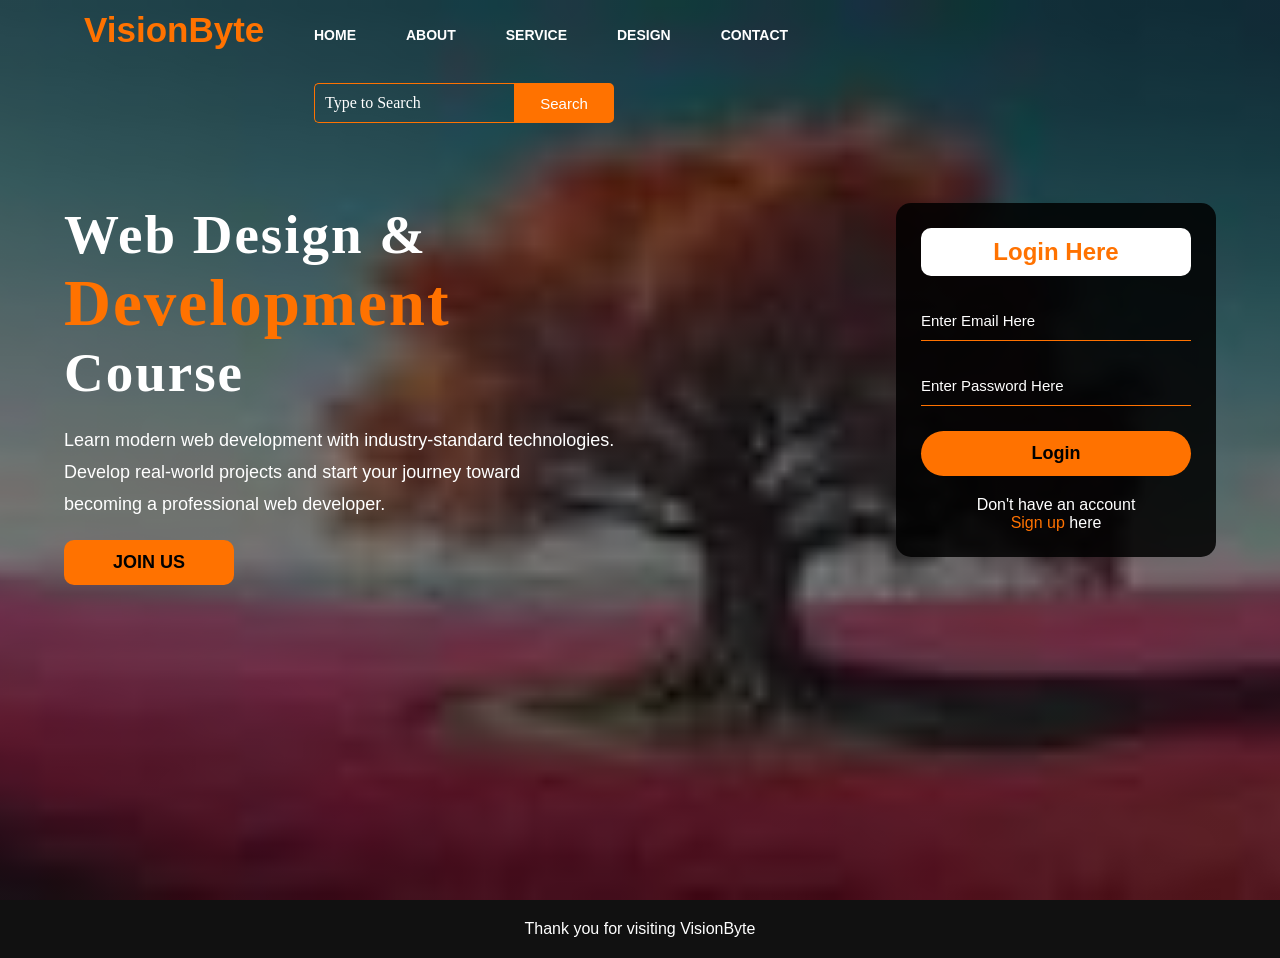
<file: task-1/index.html>
<!DOCTYPE html>
<html lang="en">
<head>
    <title>VisionByte-Web Development</title>
    <link rel="stylesheet" href="style.css">
</head>
<body>
    <div class="main">
        <header class="navbar">
            <div class="icon">
                <h2 class="logo">VisionByte</h2>
            </div>
            <nav class="menu">
                <ul>
                    <li><a href="#">HOME</a></li>
                    <li><a href="#">ABOUT</a></li>
                    <li><a href="#">SERVICE</a></li>
                    <li><a href="#">DESIGN</a></li>
                    <li><a href="#">CONTACT</a></li>
                </ul>
            </nav>
            <div class="search">
                <input class="srch" type="search" placeholder="Type to Search">
                <a href="#"><button class="btn">Search</button></a>
            </div>
            </header>
            <div class="content">
                 <section class="hero-content">
                    <h1>Web Design & <br>
                        <span>Development</span><br>
                        Course
                    </h1>
                    <p class="par"> 
                        Learn modern web development with industry-standard technologies.<br>
                        Develop real-world projects and start your journey toward <br>
                         becoming a professional web developer.
                    </p>
                    <button class="cn">
                        <a href="#">JOIN US</a>
                    </button>
                </section>
                <section class="form">
                    <h2>Login Here</h2>
                    <input type="email" placeholder="Enter Email Here">
                    <input type="password" placeholder="Enter Password Here">
                    <button class="btnn">
                        <a href="#">Login</a>
                    </button>
                    <p class="link">
                        Don't have an account<br>
                        <a href="#">Sign up</a> here
                    </p>
                </section>
            </div>
    </div>
    <footer>
        <p>Thank you for visiting VisionByte</p>
    </footer>
</body>
</html>
</file>
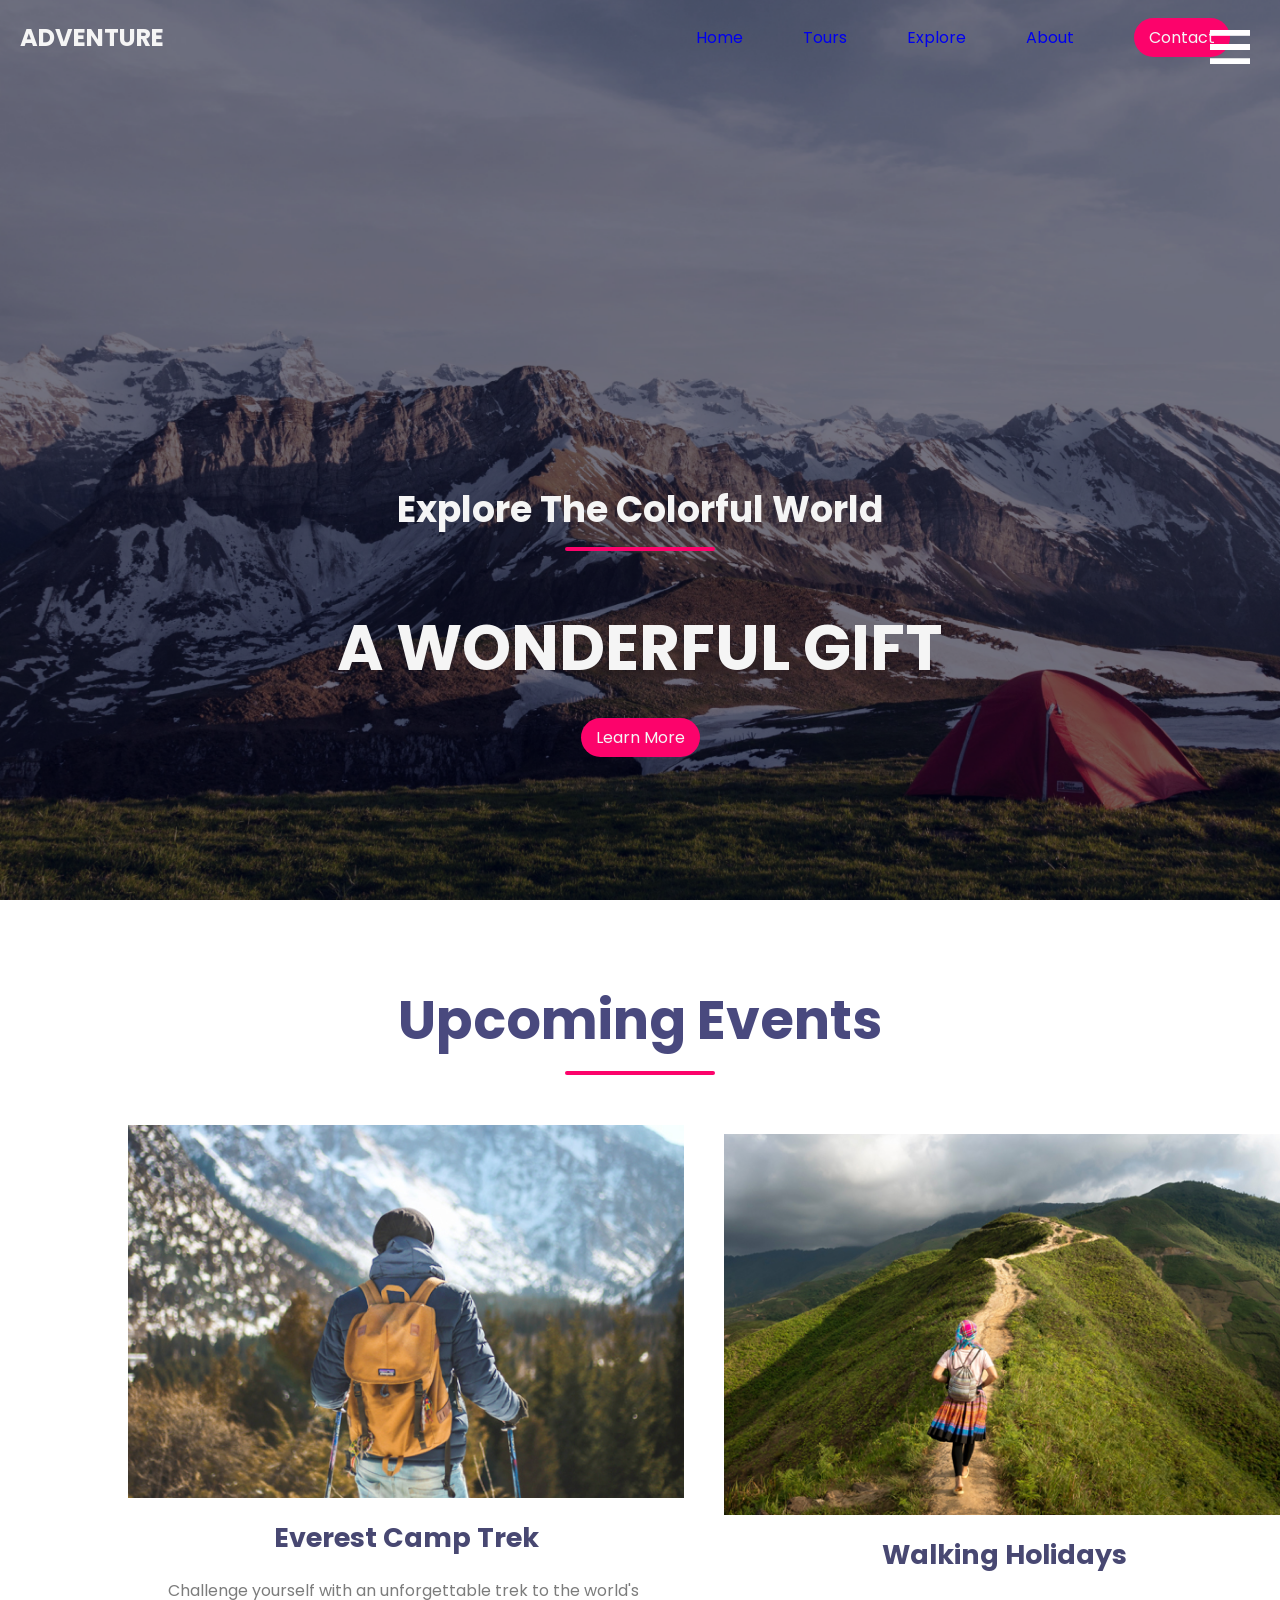
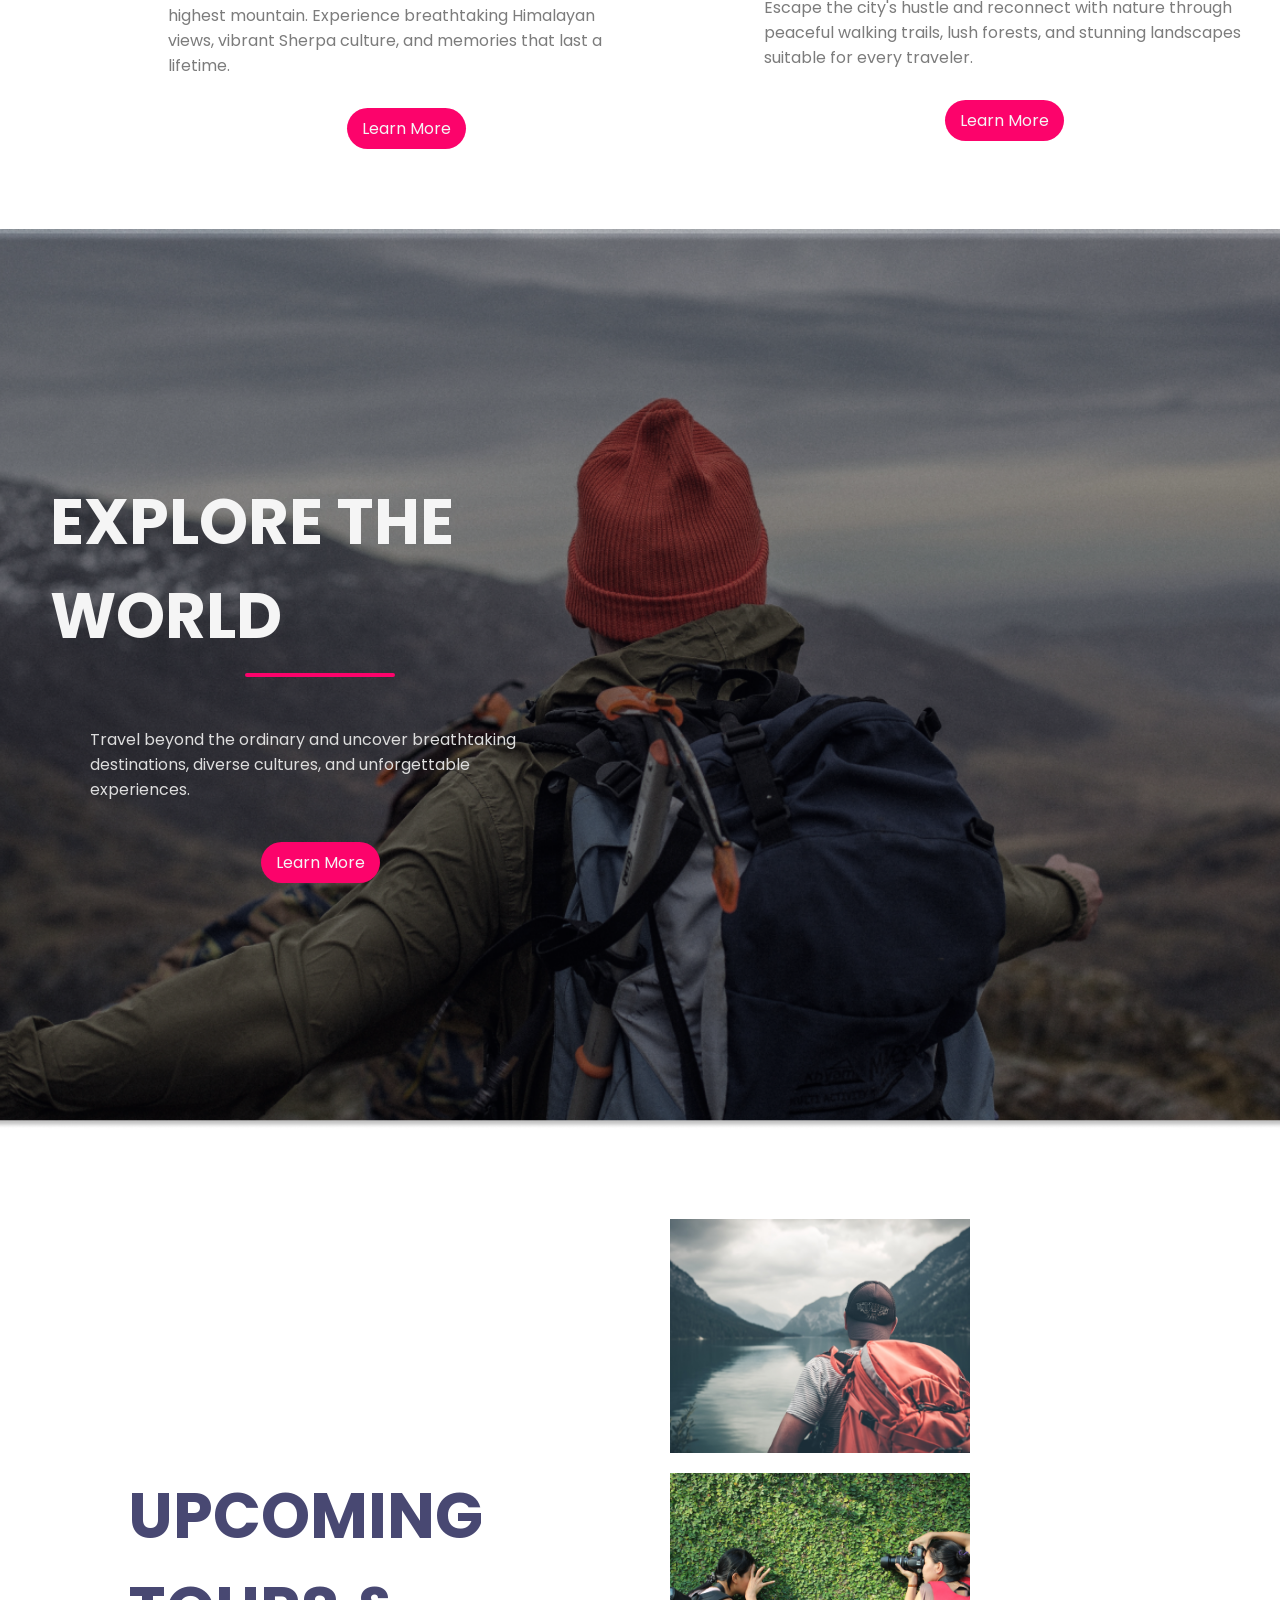
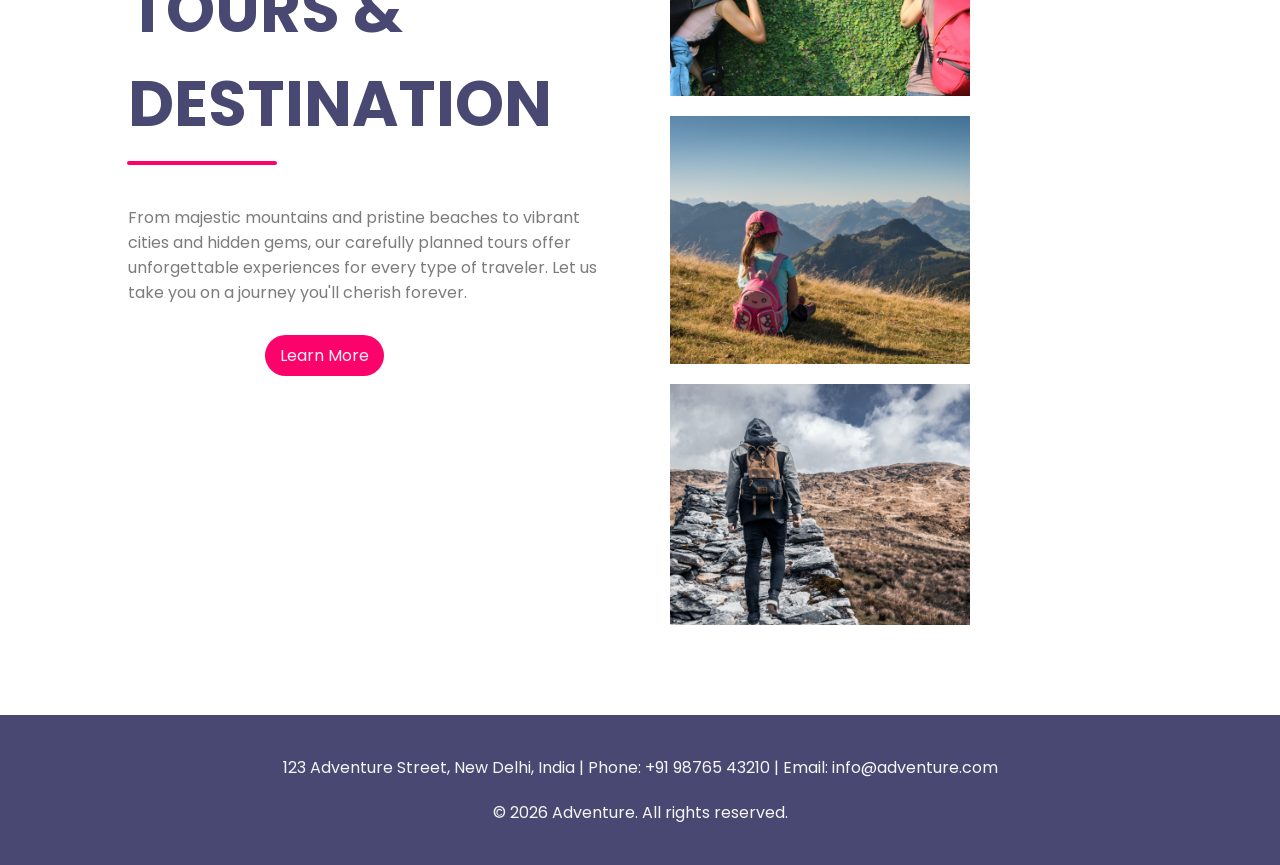
<file: task-2/index.html>
<!DOCTYPE html>
<html lang="en">
<head>
    <meta charset="UTF-8">
    <meta name="viewport" content="width=device-width, initial-scale=1.0">
    <title>ADVENTURE</title>
    <link rel="stylesheet" href="style.css">
</head>
<body>
    <nav class="navbar">
        <h1 class="logo">ADVENTURE</h1>
        <ul class="nav-links">
        <li><a href="#">Home</a></li>
        <li><a href="#">Tours</a></li>
        <li><a href="#">Explore</a></li>
        <li><a href="#">About</a></li>
        <!-- <li class="ctn" ><a href="#">Contact</a></li> -->
        <li><a href="#" class="ctn">Contact</a></li>
        </ul>
        <img src="./img/menu-btn.png" alt="" class="menu-btn">
    </nav>
    <header>
        <div class="header-content">
            <h2>Explore The Colorful World</h2>
            <div class="line"></div>
            <h1> A WONDERFUL GIFT</h1>
            <a href="#" class="ctn">Learn More</a>
        </div>
    </header>
     <section class="events">
        <div class="title">
            <h1>Upcoming Events</h1>
            <div class="line"></div>
        </div>
        <div class="row">
            <div class="col">
                <img src="./img/img1.png" alt="">
                <h4>Everest Camp Trek</h4>
                <p>Challenge yourself with an unforgettable trek to the world's highest mountain. Experience breathtaking Himalayan views, vibrant Sherpa culture, and memories that last a lifetime. </p>
                <a href="#" class="ctn">Learn More</a>
            </div>
            <div class="col">
                <img src="./img/img2.png" alt="">
                <h4>Walking Holidays</h4>
                <p>Escape the city's hustle and reconnect with nature through peaceful walking trails, lush forests, and stunning landscapes suitable for every traveler.</p>
                <a href="#" class="ctn">Learn More</a>
            </div>
        </div>
     </section>
     <section class="explore">
        <div class="explore-content">
      <h1>EXPLORE THE WORLD</h1>
      <div class="line"></div>
      <p>Travel beyond the ordinary and uncover breathtaking destinations, diverse cultures, and unforgettable experiences.
      </p>
      <a href="#" class="ctn">Learn More</a>
      </div>
     </section>
     <section class="tours">
        <div class="row">
            <div class="col content-col">
                <h1>UPCOMING TOURS & DESTINATION</h1>
                <div class="line"></div>
                <p>From majestic mountains and pristine beaches to vibrant cities and hidden gems, our carefully planned tours offer unforgettable experiences for every type of traveler. Let us take you on a journey you'll cherish forever.</p>
                <a href="#" class="ctn">Learn More</a>
            </div>
            <div class="col image-col">
            <div class = "image-gallery">
                <img src="./img/img3.png" alt="">
                 <img src="./img/img4.png" alt="">
                  <img src="./img/img5.png" alt="">
                   <img src="./img/img6.png" alt="">
            </div>
                   </div>

        </div>
     </section>
     <section class="footer">
        <p>123 Adventure Street, New Delhi, India | Phone: +91 98765 43210 | Email: info@adventure.com</p>
        <p>© 2026 Adventure. All rights reserved.</p>

     </section>
    <script>
        const menuBtn = document.querySelector('.menu-btn')
        const navlinks = document.querySelector('.nav-links')

        menuBtn.addEventListener('click',()=>{
            navlinks.classList.toggle('mobile-menu')
        })
        </script>
</body>
</html>
</file>
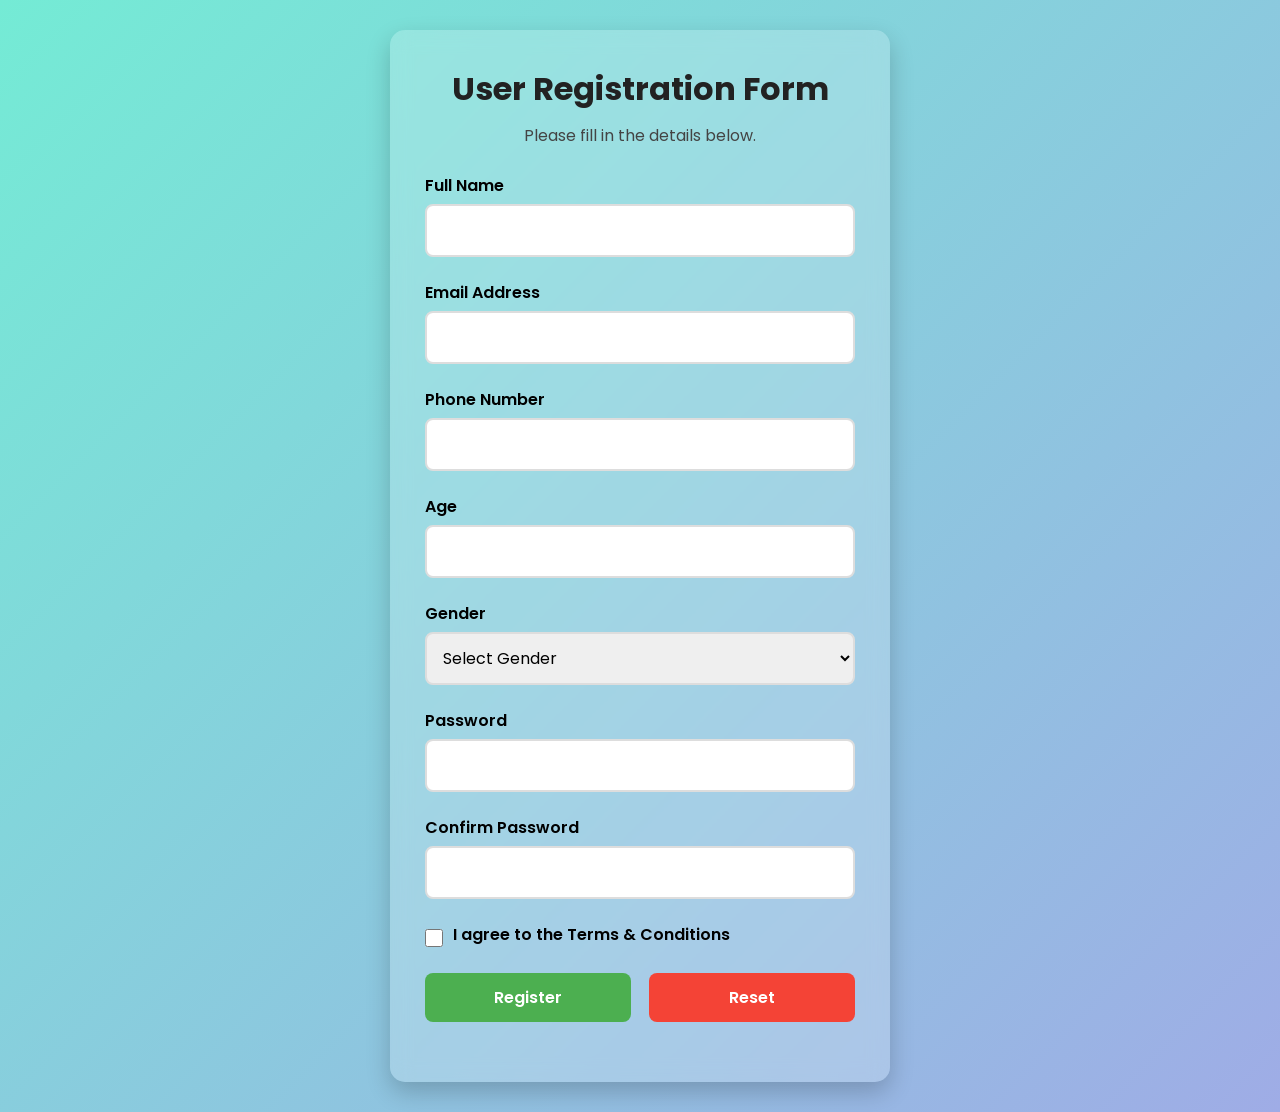
<file: task4/index.html>
<!DOCTYPE html>
<html lang="en">

<head>
    <meta charset="UTF-8">
    <meta name="viewport" content="width=device-width, initial-scale=1.0">
    <title>Form Design & Validation</title>

    <link rel="stylesheet" href="style.css">

    <link rel="preconnect" href="https://fonts.googleapis.com">
    <link rel="preconnect" href="https://fonts.gstatic.com" crossorigin>

    <link href="https://fonts.googleapis.com/css2?family=Poppins:wght@300;400;500;600;700&display=swap"
        rel="stylesheet">
</head>

<body>

    <div class="container">

        <div class="form-box">

            <h1>User Registration Form</h1>
            <p>Please fill in the details below.</p>

            <form id="registrationForm">

                <div class="input-group">
                    <label>Full Name</label>
                    <input type="text" id="name">
                    <small class="error" id="nameError"></small>
                </div>

                <div class="input-group">
                    <label>Email Address</label>
                    <input type="email" id="email">
                    <small class="error" id="emailError"></small>
                </div>

                <div class="input-group">
                    <label>Phone Number</label>
                    <input type="text" id="phone">
                    <small class="error" id="phoneError"></small>
                </div>

                <div class="input-group">
                    <label>Age</label>
                    <input type="number" id="age">
                    <small class="error" id="ageError"></small>
                </div>

                <div class="input-group">
                    <label>Gender</label>

                    <select id="gender">
                        <option value="">Select Gender</option>
                        <option>Male</option>
                        <option>Female</option>
                        <option>Other</option>
                    </select>

                    <small class="error" id="genderError"></small>
                </div>

                <div class="input-group">
                    <label>Password</label>
                    <input type="password" id="password">
                    <small class="error" id="passwordError"></small>
                </div>

                <div class="input-group">
                    <label>Confirm Password</label>
                    <input type="password" id="confirmPassword">
                    <small class="error" id="confirmPasswordError"></small>
                </div>

                <div class="checkbox">
                    <input type="checkbox" id="terms">
                    <label for="terms">
                        I agree to the Terms & Conditions
                    </label>
                </div>

                <small class="error" id="termsError"></small>

                <div class="buttons">

                    <button type="submit">
                        Register
                    </button>

                    <button type="reset">
                        Reset
                    </button>

                </div>

                <p id="successMessage"></p>

            </form>

        </div>

    </div>

    <script src="script.js"></script>

</body>

</html>
</file>
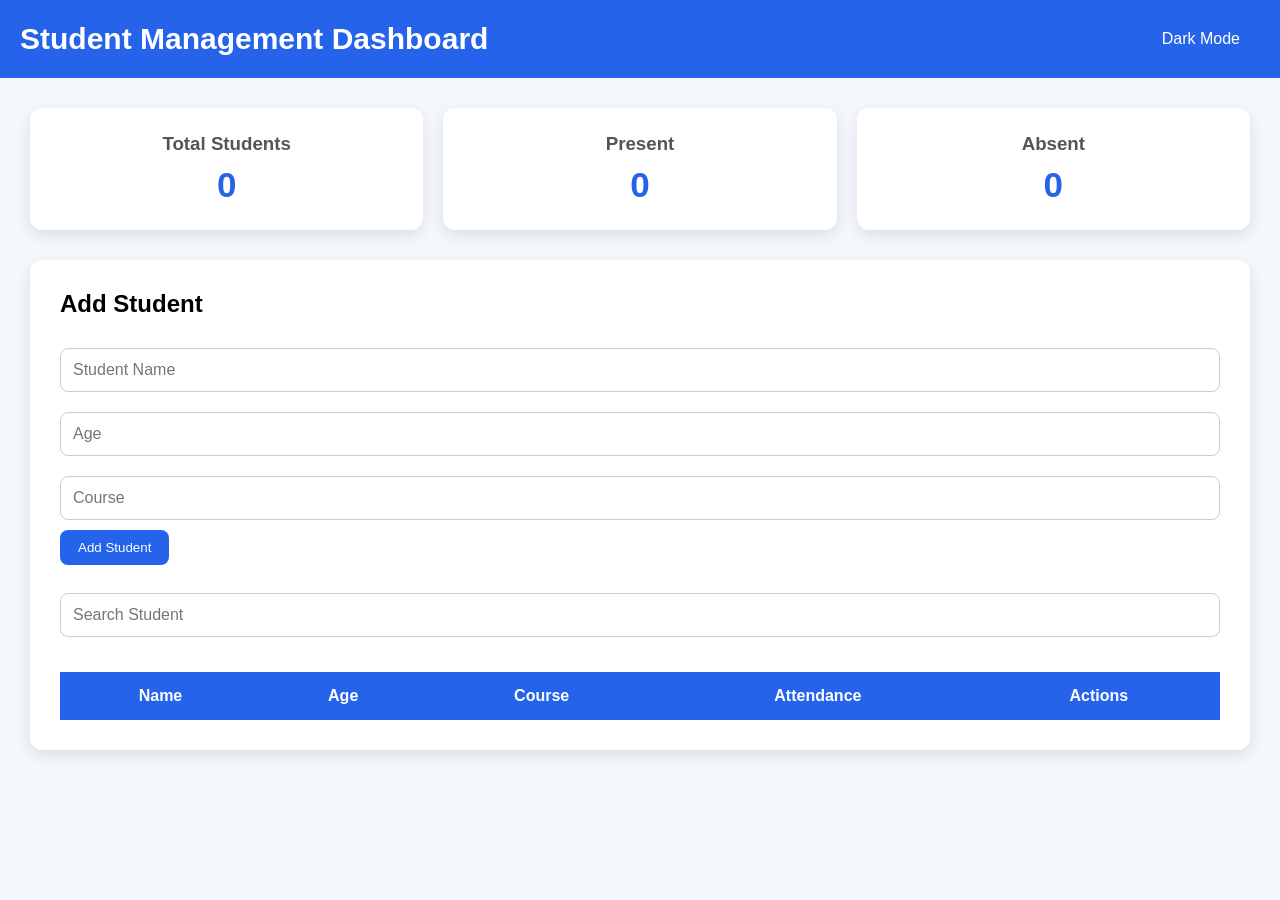
<file: task-3/Student-Management-System/index.html>
<!DOCTYPE html>
<html lang="en">
<head>
    <meta charset="UTF-8">
    <meta name="viewport" content="width=device-width, initial-scale=1.0">
    <title>Student Management Dashboard</title>
    <link rel="stylesheet" href="style.css">
</head>
<body>
    <header>
        <h1>Student Management Dashboard</h1>
        <button id="themeBtn">Dark Mode</button>
    </header>
    <div class="dashboard">
        <div class="card">
            <h3>Total Students</h3>
            <h2 id="totalStudents">0</h2>
        </div>
        <div class="card">
            <h3>Present</h3>
            <h2 id="presentStudents">0</h2>
        </div>
        <div class="card">
            <h3>Absent</h3>
            <h2 id="absentStudents">0</h2>
        </div>
    </div>
    <div class="container">
        <h2>Add Student</h2>
        <input type="text" id="name" placeholder="Student Name">
        <input type="number" id="age" placeholder="Age">
        <input type="text" id="course" placeholder="Course">
        <button id="addBtn">Add Student</button>
        <br><br>
        <input type="text" id="search" placeholder="Search Student">
        <table>
            <thead>
                <tr>
                    <th>Name</th>
                    <th>Age</th>
                    <th>Course</th>
                    <th>Attendance</th>
                    <th>Actions</th>
                </tr>
            </thead>
            <tbody id="studentTable">
            </tbody>
        </table>
    </div>
    <script src="script.js"></script>
</body>
</html>
</file>
<file: task-1/style.css>
*{
    margin: 0;
    padding:0;
    box-sizing: border-box;
}
body{
    font-family: Arial,sans-serif;
}
.main{
    width: 100%;
    min-height: 100vh;
    background: linear-gradient(to top,rgba(0,0,0,0.5)50%,rgba(0,0,0,0.5)50%),url(1.jpg);
    background-position: center;
    background-size: cover;
    background-repeat: no-repeat;
}
.navbar{
    width: 90%;
    max-width: 1200px;
    height: 75px;
    margin: auto;
}
.icon{
    width: 200px;
    float: left;
    height: 70px;
}
.logo{
    color: #ff7200;
    font-size: 35px;
    font-family: Arial;
    padding-left: 20px;
    float: left;
    padding-top: 10px;
}
.menu{
    width: 400px;
    float: left;
    height: 70px;
}
ul{
    float: left;
    display: flex;
    justify-content: center;
    align-items: center;
}
ul li{
    list-style: none;
    float: left;
    margin-left: 50px;
    margin-top: 27px;
    font-size: 14px;
}
ul li a{
    text-decoration: none;
    color: #fff;
    font-family: Arial;
    font-weight: bold;
    transition: 0.4s ease-in-out;
}
ul li a:hover{
    color: #ff7200;
}
.search{
     width: 330px;
     float: left;
     margin-left: 250px;
}
.srch{
    font-family: 'Times New Roman';
    width: 200px;
    height: 40px;
    background: transparent;
    border: 1px solid #ff7200;
    margin-top: 13px;
    color: #fff;
    border-right: none;
    font-size: 16px;
    float: left;
    padding: 10px;
    border-bottom-left-radius: 5px;
    border-top-left-radius: 5px;
}
.btn{
    width: 100px;
    height: 40px;
    background: #ff7200;
    border: 2px solid #ff7200;
    margin-top: 13px;
    color: #fff;
    font-size: 15px;
    border-top-right-radius: 5px;
    border-bottom-right-radius: 5px;
    cursor:pointer;
}
.btn:focus,.srch:focus{
    outline: none;
}
.content{
    width: 90%;
    max-width: 1200px;
    margin: auto;
    color: #fff;
    display: flex;
    justify-content: space-between;
    align-items: flex-start;
    gap: 50px;
    padding-top: 80px;
}
.hero-content{
    flex:1;
}
.content h1{
    font-family: 'Times New Roman';
    font-size: 55px;
    letter-spacing: 2px;
}
.content span{
    color: #ff7200;
    font-size: 65px;
}
.content .par{
    margin-top: 20px;
    line-height: 32px;
    font-size: 18px;
    max-width: 650px;
}
.content .cn{
    width: 170px;
    height: 45px;
    background: #ff7200;
    border: none;
    margin-top: 20px;
    font-size: 18px;
    border-radius: 10px;
    cursor: pointer;
    transition: 4s ease;
}
.content .cn a{
    text-decoration: none;
    color: black;
    font-weight: bold;
}
.cn:hover{
    background: #fff;
}
.form{
    width: 320px;
    background: rgba(0,0,0,0.85);
    border-radius: 15px;
    padding: 25px;
}
.form h2{
    width: 100%;
    text-align: center;
    color: #ff7200;
    font-size: 24px;
    background: #fff;
    border-radius: 10px;
    padding: 10px;
}
.form input{
    width: 100%;
    height: 40px;
    background: transparent;
    border: none;
    border-bottom: 1px solid #ff7200;
    color: #fff;
    font-size: 15px;
    margin-top: 25px;
}
.form input:focus{
    outline:none;
}
::placeholder{
    color: #fff;
}
.btnn{
    width: 100%;
    height: 45px;
    background: #ff7200;
    border: none;
    margin-top: 25px;
    font-size: 18px;
    border-radius: 25px;
    cursor: pointer;
    transition: 0.4s ease;
}
.btnn:hover{
    background: white;
}
.btnn a{
    text-decoration: none;
    color: black;
    font-weight: bold;
}
.form .link{
    font-size: 16px;
    padding-top: 20px;
    text-align: center;
}
.form .link a{
    text-decoration: none;
    color: #ff7200; 
}
footer{
    text-align: center;
    padding: 20px;
    background: #111;
    color: white;
}
</file>
<file: task-2/style.css>
@import url('https://fonts.googleapis.com/css2?family=Poppins:wght@100;200;300;400;500;600;700;800;900&display=swap');
*{
    margin: 0;
    padding: 0;
    box-sizing: border-box;
    font-family: 'Poppins', sans-serif;
}
a {
    text-decoration: none;
}
/* body ,html {
     overflow: hidden;
} */
header {
    width: 100vw;
    height: 100vh;
    background-image: url('./img/header-bg.png');
    background-position: bottom;
    background-size: cover;
    display: flex;
    align-items: flex-end;
    justify-content: center;
}
.header-content {
    margin-bottom: 150px;
    color: whitesmoke;
    text-align: center;
}
.header-content h2 {
    font-size: 4vmin;
}
.line {
    width: 150px;
    height: 4px;
    background: #fc036b;
    margin: 10px auto;
    border-radius: 5px;
}
.header-content h1 {
    font-size: 7vmin;
    margin-top: 50px;
    margin-bottom: 30px;
}
.ctn {
    padding: 8px 15px;
    background: #fc036b;
    border-radius: 30px;
    color: whitesmoke;
}
/* .menu-btn {
    position: absolute;
    top: 30px;
    right: 30px;
    width: 40px;
    cursor: pointer;
    display: none;
} */
.menu-btn {
    position: absolute;
    top: 30px;
    right: 30px;
    width: 40px;
    cursor: pointer;
}
.navbar {
    position: absolute;
    top: 0;
    left: 0;
    display: flex;
    width: 100%;
    justify-content: space-between;
    padding: 20px;
    color: whitesmoke;
}
ul {
    list-style: none;
}
a {
    text-decoration: none;
}
.nav-links {
    display: flex;
    align-items: center;
}
.nav-links li {
    margin: 0 30px;
}
.menu-btn {
    position: absolute;
    top: 30px;
    right: 30px;
    width: 40px;
    cursor: pointer;
}
section {
    width: 80%;
    margin: 80px auto;
}
.title {
    text-align: center;
    font-size: 4vmin;
    color: rgba(73,73,126);
}
.row {
    display: flex;
    align-items: center;
    width: 100%;
    justify-content: space-between;
    gap: 40px;
}
.row .col {
    display:flex;
    flex-direction: column;
    align-items: center;
}
.events .row {
    margin-top: 50px;
}
h4 {
    font-size: 3vmin;
    color: #484872;
    margin: 20px auto;
}
p {
    color: #7c7c7c;
    padding: 0px 40px;
}
.events .ctn {
    margin-top: 30px;
}
.explore {
    width: 100%;
    height: 100vh;
    background-image: url('./img/bg2.png');
    background-position: center;
    background-size: cover;
    background-repeat: no-repeat;
    display: flex;
    align-items: center;
}
.explore-content {
    width: 50%;
    padding: 50px;
    color: whitesmoke;
    display: flex;
    align-items: center;
    flex-direction: column;
}
.explore-content h1 {
    font-size: 7vmin;
}
.explore-content .line {
    margin-bottom: 50px;
}
.explore-content p {
    color: rgb(221,221,221);
}
.explore-content .ctn {
    margin-top: 40px;
}
.content-col {
    width: 40%;
}
.image-col {
    width: 60%;
}
.tours .row .col {
    width: 50%;
}
.tours .image-gallery {
    display: flex;
    flex-wrap: wrap;
    width: 100%;
    align-items: center;
}
.image-gallery img {
    max-width: 300px;
    margin: 10px;
}
.content-col h1 {
    font-size: 7vmin;
    color: #484872;
}
.content-col .line {
    margin-left: -1px;
}
.content-col p {
    padding: 0px;
    margin: 30px auto;
}
.content-col .ctn {
    margin-left: -100px;
}
.footer {
    width: 100%;
    min-height: 100px;
    padding: 20px 80px;
    margin: 0;
    background: #484872;
    text-align: center;
}
.footer p {
    color: whitesmoke;
    margin: 20px auto;
}
@media only screen and (max-width:850px){
    .menu-btn{
        display: block; 
    }
    .navbar {
        padding: 0;
    }
.logo {
    position: absolute;
    top: 30px;
    left: 30px;
}
.nav-links {
    flex-direction: column;
    width: 100%;
    height: 100vh;
    justify-content: center;
    background: #484872;
    margin-top: -900px;
    transition: all 0.5s ease;
}
.mobile-menu {
    margin-top: 0px;
    border-bottom-right-radius: 30%;
}
.nav-links li {
    margin: 30px auto;
}
.row {
    flex-direction: column;
}
.row .col {
   margin: 20px auto;
}
.col img {
    max-width: 90%;
}
.explore-content {
    width: 100%;
}
.tours .col {
    width: 100%;
}
.image-gallery img {
    width: 90%;
}
.footer {
    padding: 10px;
}
}
img {
    transition: transform .3s ease;
}
img:hover {
    transform: scale(1.1);
}
.ctn:hover {
    background: whitesmoke;
    color: #fc036b;
    cursor: pointer;
}
</file>
<file: task4/style.css>
*{
    margin:0;
    padding:0;
    box-sizing:border-box;
    font-family:'Poppins',sans-serif;
}

body{
    display:flex;
    justify-content:center;
    align-items:center;
    min-height:100vh;
    background:linear-gradient(135deg,#74ebd5,#9face6);
    padding:30px;
}

.container{
    width:100%;
    display:flex;
    justify-content:center;
    align-items:center;
}

.form-box{
    width:100%;
    max-width:500px;
    background:rgba(255,255,255,0.2);
    backdrop-filter:blur(10px);
    padding:35px;
    border-radius:15px;
    box-shadow:0 10px 25px rgba(0,0,0,0.2);
}

.form-box h1{
    text-align:center;
    margin-bottom:10px;
    color:#222;
}

.form-box p{
    text-align:center;
    margin-bottom:25px;
    color:#444;
}

.input-group{
    display:flex;
    flex-direction:column;
    margin-bottom:18px;
}

label{
    font-weight:600;
    margin-bottom:6px;
}

input,
select{
    padding:12px;
    border:2px solid #ddd;
    border-radius:8px;
    outline:none;
    font-size:16px;
    transition:0.3s;
}

input:focus,
select:focus{
    border-color:#4CAF50;
}

.checkbox{
    display:flex;
    align-items:center;
    gap:10px;
    margin:15px 0;
}

.checkbox input{
    width:18px;
    height:18px;
}

.buttons{
    display:flex;
    justify-content:space-between;
    margin-top:20px;
}

button{
    width:48%;
    padding:12px;
    border:none;
    border-radius:8px;
    cursor:pointer;
    font-size:16px;
    font-weight:600;
    transition:.3s;
}

button[type="submit"]{
    background:#4CAF50;
    color:white;
}

button[type="submit"]:hover{
    background:#3d9442;
}

button[type="reset"]{
    background:#f44336;
    color:white;
}

button[type="reset"]:hover{
    background:#d32f2f;
}

.error{
    color:red;
    font-size:14px;
    margin-top:5px;
}

#successMessage{
    text-align:center;
    margin-top:20px;
    color:green;
    font-weight:bold;
}

@media(max-width:600px){

.form-box{
    padding:25px;
}

.buttons{
    flex-direction:column;
}

button{
    width:100%;
    margin-bottom:10px;
}

}
</file>
<file: task-3/Student-Management-System/style.css>
*{
    margin: 0;
    padding: 0;
    box-sizing: border-box;
    font-family: Arial, Helvetica, sans-serif;
}
body {
    background: #f4f7fb;
    transition: .4s;
}
header {
    background: #2563eb;
    color: white;
    display: flex;
    justify-content: space-between;
    align-items: center;
    padding: 20px
}
header h1 {
    font-size: 30px;
}
#themeBtn {
    padding: 10px 20px;
    border: none;
    border-radius: 8px;
    cursor: pointer;
    font-size: 16px;
}
.dashboard{
    display: grid;
    grid-template-columns: repeat(auto-fit,minmax(220px,1fr));
    gap: 20px;
    margin: 30px;
}
.card {
    background: white;
    border-radius: 12px;
    padding: 25px;
    text-align: center;
    box-shadow: 0 5px 15px rgba(0,0,0,.1);
    transition: .3s;
}
.card:hover{
    transform: translateY(-5px);
}
.card h3{
    color: #555;
    margin-bottom: 10px;
}
.card h2{
    color: #2563eb;
    font-size: 35px;
}
.container{
    background: white;
    margin: 30px;
    padding: 30px;
    border-radius: 12px;
    box-shadow: 0 5px 15px rgba(0,0,0,.1);
}
.container h2 {
    margin-bottom: 20px;
}
input {
    width: 100%;
    padding: 12px;
    margin: 10px 0;
    border: 1px solid #ccc;
    border-radius: 8px;
    font-size: 16px;
}
button {
    padding: 10px 18px;
    border: none;
    border-radius: 8px;
    background: #2563eb;
    color: white;
    cursor: pointer;
    transition: .3s;
}
button:hover {
    background: #1d4ed8;
}
table {
    width: 100%;
    border-collapse: collapse;
    margin-top: 25px;
}
th {
    background: #2563eb;
    color: white;
    padding: 15px;
}
td{
    text-align: center;
    padding: 12px;
    border-bottom: 1px solid #ddd;
}
tr:hover {
    background: #f5f5f5;
}
.editBtn{
    background: #16a34a;
}
.deleteBtn{
    background: #dc2626;
}
.present{
    color: green;
    font-weight: bold;
}
.absent{
    color: red;
    font-weight: bold;
}
.dark{
    background: #121212;
    color: white;
}
.dark .container, .dark .card {
    background: #1e1e1e;
    color: white;
}
.dark table{
    color: white;
}
.dark td{
    border-bottom: 1px solid #555;
}
.dark input {
    background: #2d2d2d;
    color: white;
    border: 1px solid #555;
}
.dark tr:hover{
    background: #2f2f2f;
}
@media(max-width:768px){
    header{
        flex-direction: column;
        gap: 15px;
    }
.container{
    margin: 15px;
}
.dashboard{
    margin: 15px;
}
table{
    font-size: 14px;
}
button{
    margin: 5px;
}
}
</file>
